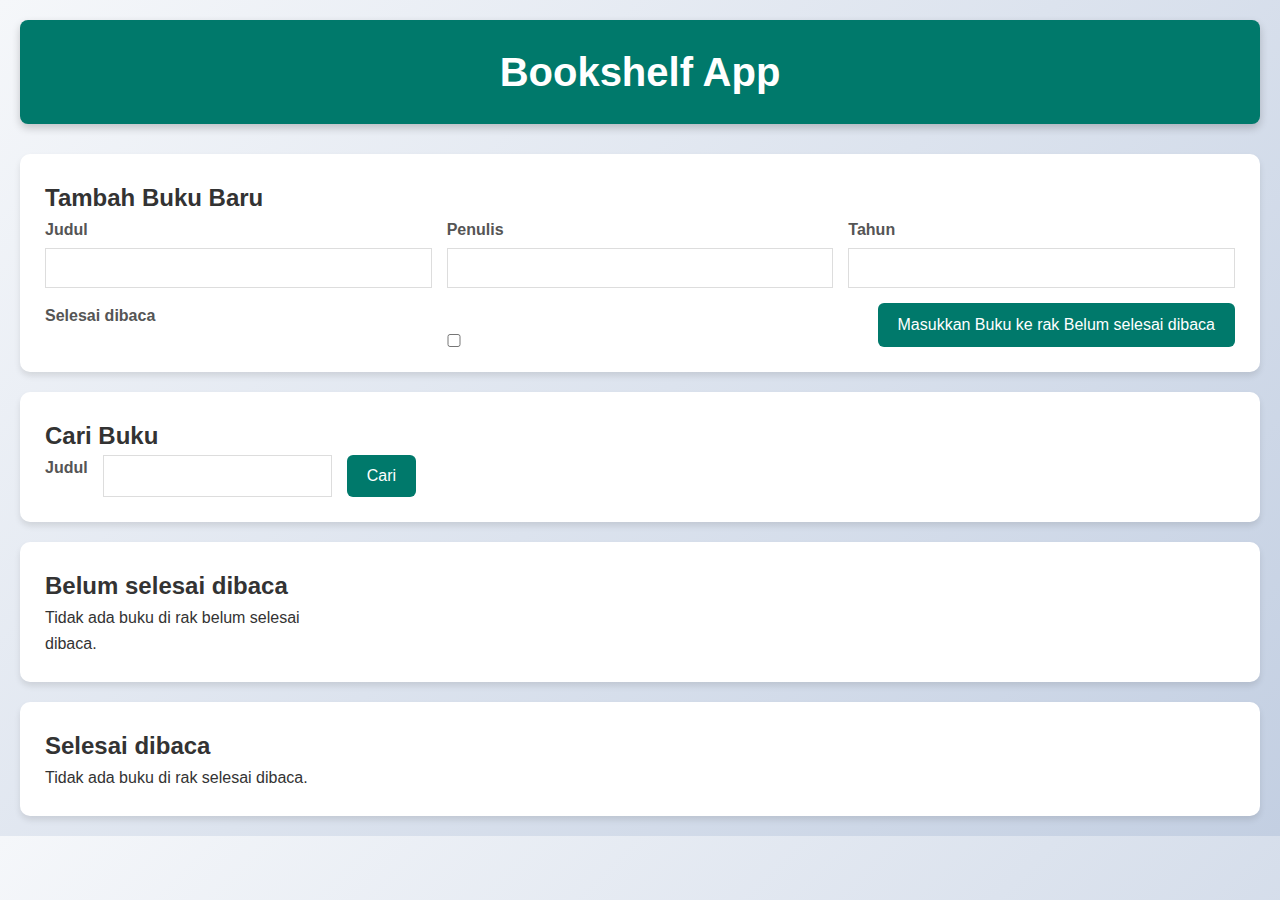
<file: Bookshelf App/index.html>
<!DOCTYPE html>
<html lang="en">
  <head>
    <meta http-equiv="Content-Type" content="text/html;charset=UTF-8" />
    <meta name="viewport" content="width=device-width, initial-scale=1.0" />
    <title>Bookshelf App</title>
    <link rel="stylesheet" href="style.css">
    <!-- Impor script kamu di sini -->
    <!-- Lampirkan `defer` jika pemanggilan dilakukan dalam <head> -->
    <script defer src="main.js"></script>
  </head>
  <body>
    <header>
      <h1>Bookshelf App</h1>
    </header>

    <main>
      <section>
        <h2>Tambah Buku Baru</h2>
        <form id="bookForm" data-testid="bookForm">
          <div>
            <label for="bookFormTitle">Judul</label>
            <input id="bookFormTitle" type="text" required data-testid="bookFormTitleInput" />
          </div>
          <div>
            <label for="bookFormAuthor">Penulis</label>
            <input id="bookFormAuthor" type="text" required data-testid="bookFormAuthorInput" />
          </div>
          <div>
            <label for="bookFormYear">Tahun</label>
            <input id="bookFormYear" type="number" required data-testid="bookFormYearInput" />
          </div>
          <div>
            <label for="bookFormIsComplete">Selesai dibaca</label>
            <input
              id="bookFormIsComplete"
              type="checkbox"
              data-testid="bookFormIsCompleteCheckbox"
            />
          </div>
          <button id="bookFormSubmit" type="submit" data-testid="bookFormSubmitButton">
            Masukkan Buku ke rak <span>Belum selesai dibaca</span>
          </button>
        </form>
      </section>

      <section>
        <h2>Cari Buku</h2>
        <form id="searchBook" data-testid="searchBookForm">
          <label for="searchBookTitle">Judul</label>
          <input id="searchBookTitle" type="text" data-testid="searchBookFormTitleInput" />
          <button id="searchSubmit" type="submit" data-testid="searchBookFormSubmitButton">
            Cari
          </button>
        </form>
      </section>

      <section>
        <h2>Belum selesai dibaca</h2>

        <div id="incompleteBookList" data-testid="incompleteBookList">
          <!-- 
            Ini adalah struktur HTML untuk masing-masing buku.
            Pastikan susunan elemen beserta atribut data-testid menyesuaikan seperti contoh ini.
          -->
        
        </div>
      </section>

      <section>
        <h2>Selesai dibaca</h2>

        <div id="completeBookList" data-testid="completeBookList">
          <!-- 
            Ini adalah struktur HTML untuk masing-masing buku.
            Pastikan susunan elemen beserta atribut data-testid menyesuaikan seperti contoh ini.
          -->
          
        </div>
      </section>
    </main>
  </body>
</html>
</file>
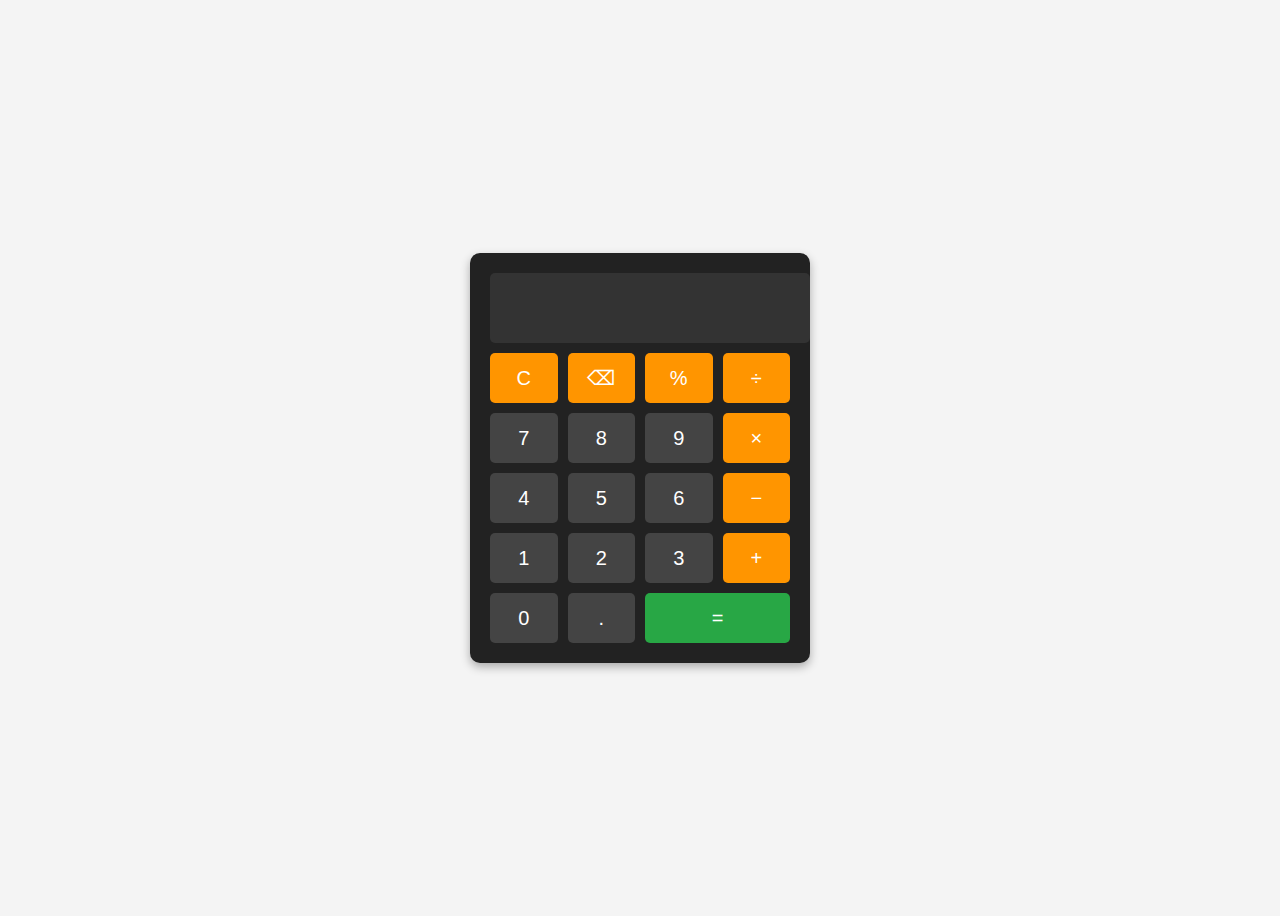
<file: calculator/index.html>
<!DOCTYPE html>
<html lang="id">
<head>
    <meta charset="UTF-8">
    <meta name="viewport" content="width=device-width, initial-scale=1.0">
    <title>Kalkulator</title>
    <link rel="stylesheet" href="style.css">
</head>
<body>

    <div class="calculator">
        <input type="text" id="display" disabled>
        <div class="buttons">
            <button class="operator" onclick="clearDisplay()">C</button>
            <button class="operator" onclick="deleteLast()">⌫</button>
            <button class="operator" onclick="appendToDisplay('%')">%</button>
            <button class="operator" onclick="appendToDisplay('/')">÷</button>

            <button onclick="appendToDisplay('7')">7</button>
            <button onclick="appendToDisplay('8')">8</button>
            <button onclick="appendToDisplay('9')">9</button>
            <button class="operator" onclick="appendToDisplay('*')">×</button>

            <button onclick="appendToDisplay('4')">4</button>
            <button onclick="appendToDisplay('5')">5</button>
            <button onclick="appendToDisplay('6')">6</button>
            <button class="operator" onclick="appendToDisplay('-')">−</button>

            <button onclick="appendToDisplay('1')">1</button>
            <button onclick="appendToDisplay('2')">2</button>
            <button onclick="appendToDisplay('3')">3</button>
            <button class="operator" onclick="appendToDisplay('+')">+</button>

            <button onclick="appendToDisplay('0')">0</button>
            <button onclick="appendToDisplay('.')">.</button>
            <button class="equal" onclick="calculateResult()">=</button>
        </div>
    </div>

    <script src="script.js"></script>
</body>
</html>
</file>
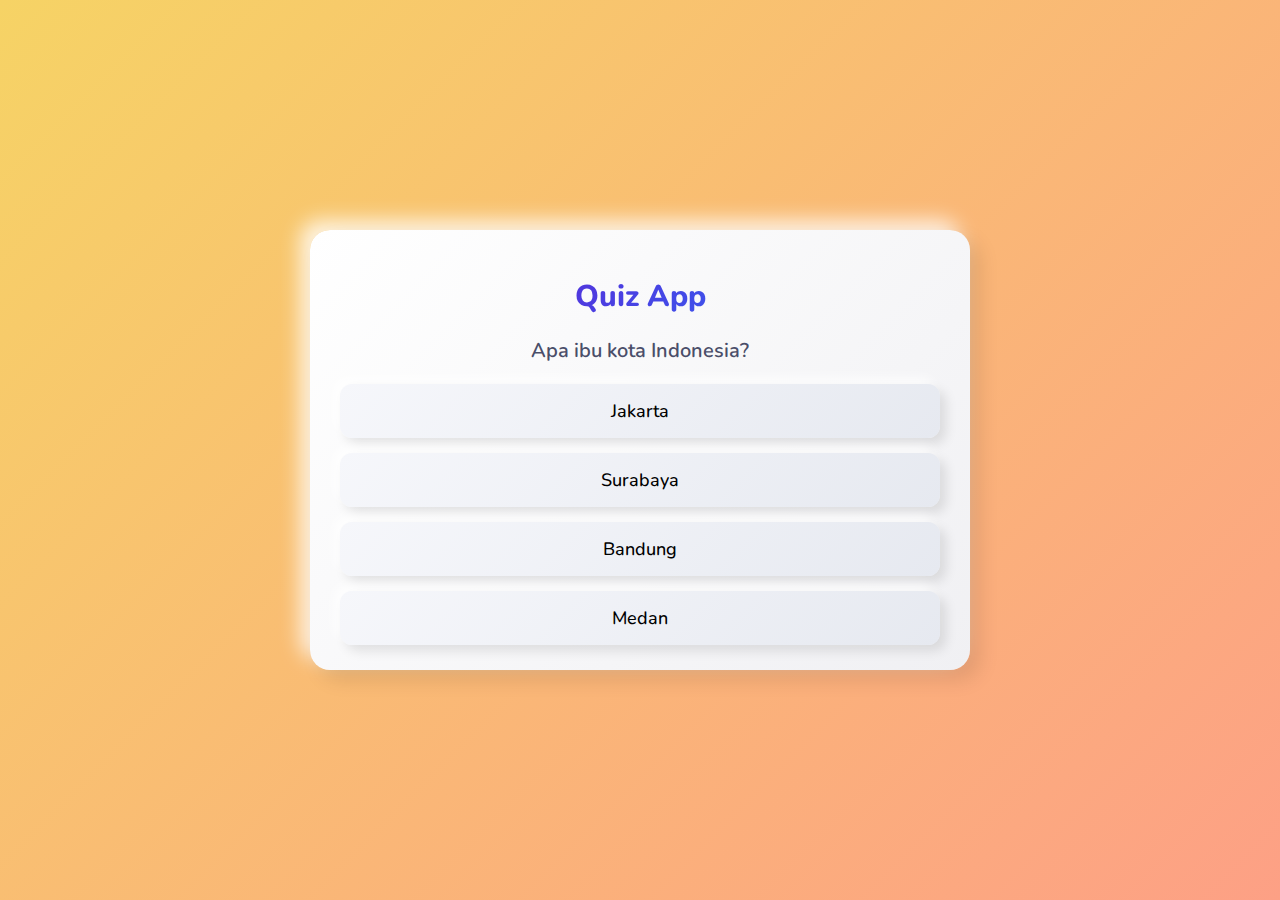
<file: quizapp/index.html>
<!DOCTYPE html>
<html lang="id">
<head>
    <meta charset="UTF-8">
    <meta name="viewport" content="width=device-width, initial-scale=1.0">
    <title>Quiz App</title>
    <link rel="stylesheet" href="style.css">
</head>
<body>
    <div class="quiz-container">
        <h1>Quiz App</h1>
        <p id="question"></p>
        <ul id="answers"></ul>
        <button id="next" class="hidden">Soal Selanjutnya</button>
        <p id="result" class="hidden"></p>
        <button id="retry" class="hidden">Coba Lagi</button>
    </div>
    <script src="script.js"></script>
</body>
</html>
</file>
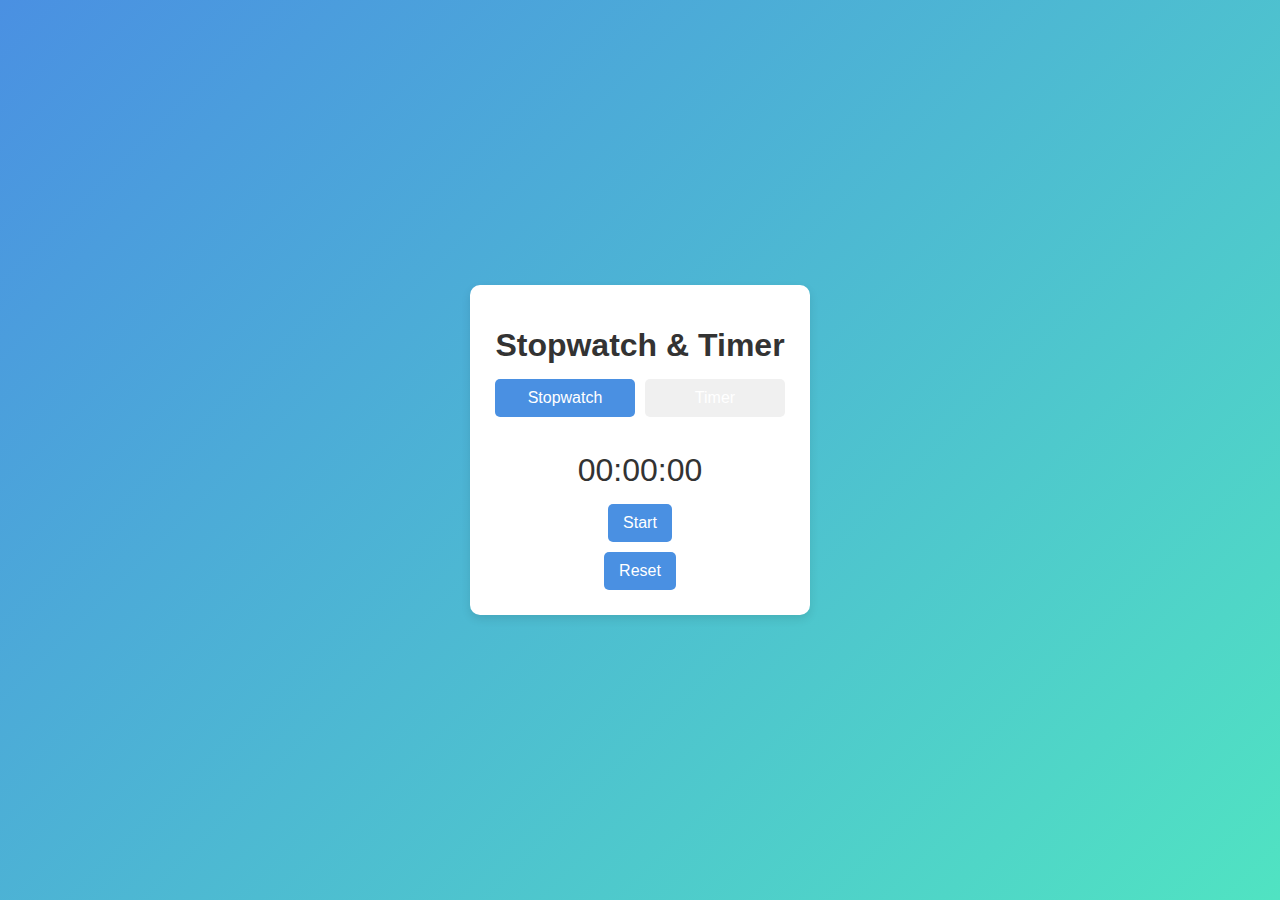
<file: stopwatch/index.html>
<!DOCTYPE html>
<html lang="id">
<head>
    <meta charset="UTF-8">
    <meta name="viewport" content="width=device-width, initial-scale=1.0">
    <title>Stopwatch & Timer</title>
    <link rel="stylesheet" href="style.css">
</head>
<body>
    <div class="container">
        <h1>Stopwatch & Timer</h1>
        <div class="tabs">
            <button class="tab active" id="stopwatch-tab">Stopwatch</button>
            <button class="tab" id="timer-tab">Timer</button>
        </div>

        <!-- Stopwatch Section -->
        <div id="stopwatch-section" class="section">
            <p id="stopwatch-display">00:00:00</p>
            <button id="start-stopwatch">Start</button>
            <button id="pause-stopwatch" class="hidden">Pause</button>
            <button id="reset-stopwatch">Reset</button>
        </div>

        <!-- Timer Section -->
        <div id="timer-section" class="section hidden">
            <input type="number" id="timer-input" placeholder="Masukkan waktu (detik)">
            <p id="timer-display">00:00</p>
            <button id="start-timer">Start</button>
            <button id="pause-timer" class="hidden">Pause</button>
            <button id="reset-timer">Reset</button>
        </div>
    </div>

    <script src="script.js"></script>
</body>
</html>
</file>
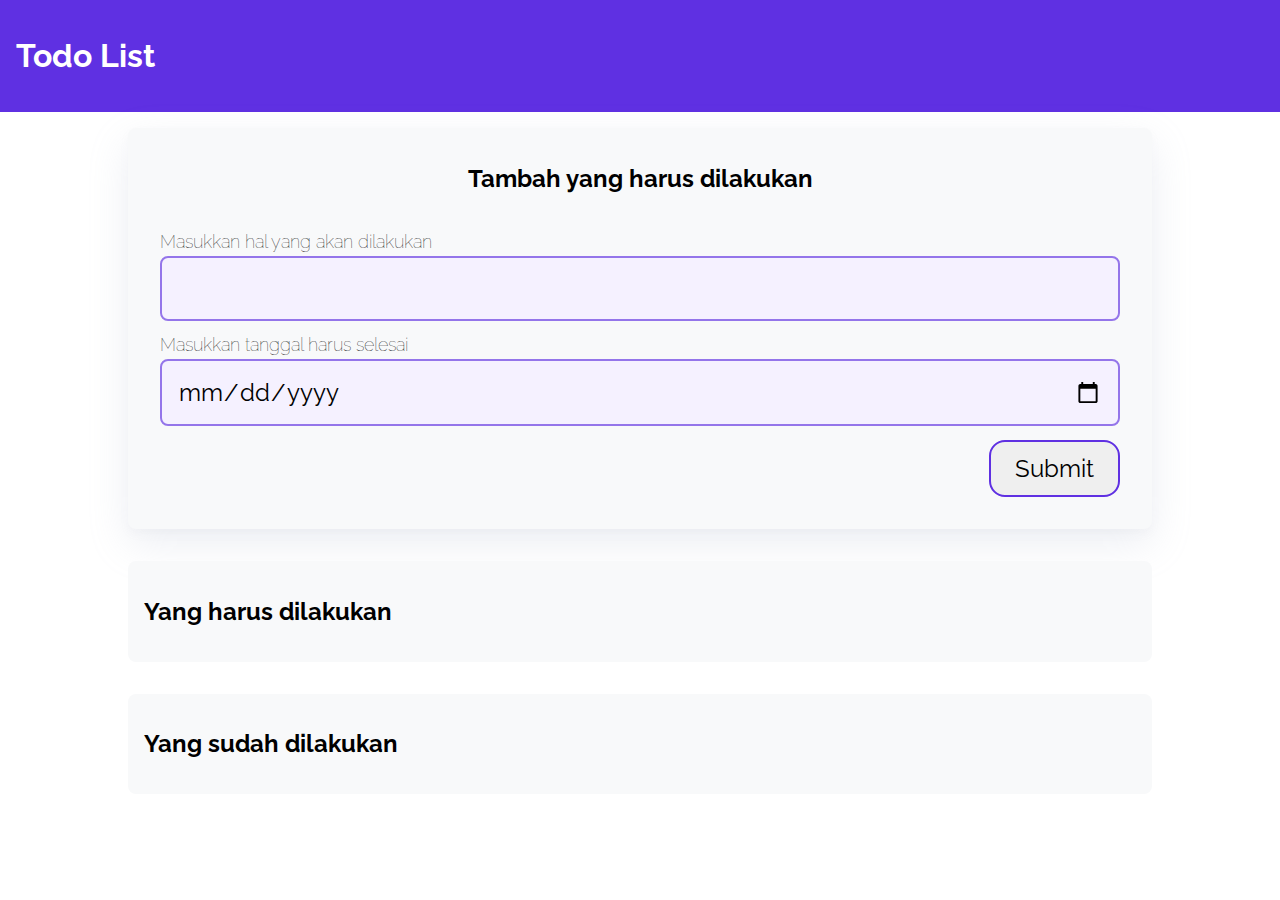
<file: todoapps/index.html>
<!DOCTYPE html>
<html lang="en">
<head>
  <meta charset="UTF-8">
  <meta http-equiv="X-UA-Compatible" content="IE=edge">
  <meta name="viewport" content="width=device-width, initial-scale=1.0">
  <title>Todo Apps</title>
  <link rel="stylesheet" href="css/style.css">
</head>

<body>
<header>
  <h1>Todo List</h1>
</header>

<div class="wrapper">
  <div class="container bg-white shadow" id="add-todo">
    <h2 class="container-header text-center">Tambah yang harus dilakukan</h2>
    <form class="form" action="#" id="form">
      <div class="form-group form-title">
        <label for="title">Masukkan hal yang akan dilakukan</label>
        <input type="text" id="title" name="title" required>
      </div>
      <div class="form-group form-title">
        <label for="date">Masukkan tanggal harus selesai</label>
        <input type="date" id="date" name="date" required>
      </div>
      <input type="submit" value="Submit" name="Submit" class="btn-submit">
    </form>
  </div>

  <div class="container">
    <h2 class="container-header">Yang harus dilakukan</h2>
    
    <div class="list-item" id="todos">
    </div>
  </div>

  <div class="container">
    <h2 class="container-header">Yang sudah dilakukan</h2>
    
    <div class="list-item" id="completed-todos">
    </div>
  </div>
</div>
<script src="js/script.js" type="text/javascript"></script>
</body>
</html>
</file>
<file: Bookshelf App/style.css>
* {
    margin: 0;
    padding: 0;
    box-sizing: border-box; 
 }
 
 body {
      font-family: 'Poppins', sans-serif;
      line-height: 1.6;
      margin: 20px;
      background: linear-gradient(135deg, #f5f7fa, #c3cfe2);
      color: #333;
 
 }
 
 header {
     text-align: center;
     background-color: #00796b;
     color: white;
     padding: 20px 0;
     margin-bottom: 30px;
     border-radius:  8px;
     box-shadow: 0 4px 8px rgba(0, 0, 0, 0.2);
 
 }
 
 header h1 {
     font-size: 2.5rem;
     font-weight: 700;
 }
 
 section {
     background-color: white;
     padding: 25px;
     margin-bottom: 20px;
     border-radius: 10px;
     box-shadow: 0 4px 6px rgba(0, 0, 0, 0.1);
     transition: transform 0.3s ease, box-shadow 0.3s ease;
 }
 
 section:hover{
     transform: translate(-5px);
     box-shadow: 0 6px 10px rgba(0, 0, 0, 0.2);
 }
 
 form {
     display: flex;
     flex-wrap: wrap;
     gap: 15px;
 }
 
 form div {
     flex: 1 1 300px;
     display: flex;
     flex-direction: column;
 }
 
 form label {
     margin-bottom: 5px;
     font-weight: 600;
     color: #555;
 }
 
 form input[type="text"],
 form input[type="number"],
 form input[type="checkbox"] {
     padding: 10px;
     border: 1px solid #ddd;
     font-size: 1rem;
     transition: border-color 0.3s ease;
 }
 
 form input[type="text"]:focus,
 form input[type="number"]:focus {
     border-color: #00796b;
     outline: none;
 }
 
 form button {
     padding:  12px 20px;
     border: none;
     background-color: #00796b;
     color: white;
     border-radius: 6px;
     font-size: 1rem;
     cursor: pointer;
     transition: background-color 0.3s ease, transform 0.2s ease;
 }
 
 form button:hover {
     background-color: #004d40;
     transform: translateY(-2px);
 }
 
 #incompleteBookList,
 #completeBookList {
     display: grid;
     grid-template-columns: repeat(auto-fill, minmax(250px, 1fr));
     gap: 20px;
 }
 
 #incompleteBookList div,
 #completeBookList div {
     padding: 20px;
     background: #ffffff;
     border: 1px solid #ddd;
     border-radius: 10px;
     box-shadow: 0 3px 5px rgba(0, 0, 0, 0.1);
     transition: transform 0.3s ease, box-shadow 0.3s ease;
 }
 
 #incompleteBookList div:hover,
 #completeBookList div:hover {
     transform: translateY(-5px);
     box-shadow: 0 5px 8px rgba(0, 0, 0, 0.2);
 }
 
 #incompleteBookList h3,
 #completeBookList h3 {
     margin-bottom: 10px;
     font-size: 1.3rem;
     font-weight: bold;
 }
 
 #incompleteBookList p,
 #completeBookList p {
     margin-bottom: 10px;
     color: #555;
     font-size: 1rem;
 }
 
 #incompleteBookList button,
 #completeBookList button {
     display: inline-block;
     margin: 5px 5px 5px 0;
     padding: 10px 15px;
     font-size: 0.9rem;
     border: none;
     border-radius: 5px;
     cursor: pointer;
     background-color: #00796b;
     color: white;
     transition: background-color 0.3s ease;
 
 }
 
 #incompleteBookList button:hover,
 #completeBookList button:hover {
     background-color: #004d40;
 }
 
 @media (max-width: 768px) {
     form {
         flex-direction: column;
     }
 
     #incompleteBookList ,
     #completeBookList {
         grid-template-columns: 1fr;
     }
 }
</file>
<file: calculator/style.css>
body {
    display: flex;
    justify-content: center;
    align-items: center;
    height: 100vh;
    background-color: #f4f4f4;
    font-family: Arial, sans-serif;
}

.calculator {
    width: 300px;
    background-color: #222;
    padding: 20px;
    border-radius: 10px;
    box-shadow: 0 4px 10px rgba(0, 0, 0, 0.3);
}

#display {
    width: 100%;
    height: 50px;
    font-size: 24px;
    text-align: right;
    padding: 10px;
    border: none;
    background: #333;
    color: white;
    border-radius: 5px;
    margin-bottom: 10px;
}

.buttons {
    display: grid;
    grid-template-columns: repeat(4, 1fr);
    gap: 10px;
}

button {
    width: 100%;
    height: 50px;
    font-size: 20px;
    border: none;
    background: #444;
    color: white;
    border-radius: 5px;
    cursor: pointer;
    transition: 0.3s;
}

button:hover {
    background: #666;
}

.operator {
    background: #ff9500;
}

.operator:hover {
    background: #e08900;
}

.equal {
    background: #28a745;
    grid-column: span 2;
}

.equal:hover {
    background: #218838;
}
</file>
<file: quizapp/style.css>
/* Import Font */
@import url('https://fonts.googleapis.com/css2?family=Nunito:wght@400;600;800&display=swap');

/* General Styles */
body {
    margin: 0;
    padding: 0;
    font-family: 'Nunito', sans-serif;
    background: linear-gradient(135deg, #f6d365, #fda085); /* Warna gradien latar belakang */
    display: flex;
    align-items: center;
    justify-content: center;
    min-height: 100vh;
}

/* Container Styling */
.quiz-container {
    width: 90%;
    max-width: 600px;
    background: linear-gradient(135deg, #ffffff, #f0f0f3);
    border-radius: 20px;
    padding: 25px 30px;
    box-shadow: 10px 10px 20px rgba(0, 0, 0, 0.1), -10px -10px 20px rgba(255, 255, 255, 0.8);
    text-align: center;
    animation: fadeIn 0.6s ease-in-out;
}

@keyframes fadeIn {
    from {
        opacity: 0;
        transform: translateY(20px);
    }
    to {
        opacity: 1;
        transform: translateY(0);
    }
}

/* Header */
h1 {
    font-size: 30px;
    font-weight: 800;
    margin-bottom: 20px;
    color: #4a4e69;
    background: linear-gradient(135deg, #6a11cb, #2575fc);
    -webkit-background-clip: text;
    -webkit-text-fill-color: transparent;
}

/* Question */
#question {
    font-size: 20px;
    font-weight: 600;
    margin-bottom: 20px;
    color: #4a4e69;
}

/* Answer Options */
#answers {
    list-style: none;
    padding: 0;
    margin: 0;
    display: grid;
    gap: 15px;
}

#answers li {
    font-size: 18px;
    font-weight: 500;
    padding: 15px;
    background: linear-gradient(135deg, #f6f7fb, #e6e9f0);
    border-radius: 12px;
    cursor: pointer;
    transition: all 0.3s ease;
    box-shadow: 6px 6px 12px rgba(0, 0, 0, 0.1), -6px -6px 12px rgba(255, 255, 255, 0.8);
}

#answers li:hover {
    background: linear-gradient(135deg, #dfe9f3, #ffffff);
    transform: translateY(-2px);
    box-shadow: 8px 8px 16px rgba(0, 0, 0, 0.1), -8px -8px 16px rgba(255, 255, 255, 0.8);
}

/* Correct and Incorrect Styling */
#answers li.correct {
    background: linear-gradient(135deg, #9be15d, #00e3ae);
    box-shadow: 6px 6px 12px rgba(0, 0, 0, 0.1), -6px -6px 12px rgba(255, 255, 255, 0.8);
    color: white;
    font-weight: 700;
}

#answers li.incorrect {
    background: linear-gradient(135deg, #ff512f, #dd2476);
    box-shadow: 6px 6px 12px rgba(0, 0, 0, 0.1), -6px -6px 12px rgba(255, 255, 255, 0.8);
    color: white;
    font-weight: 700;
}

/* Button */
button {
    font-size: 16px;
    font-weight: 600;
    padding: 12px 20px;
    background: linear-gradient(135deg, #36d1dc, #5b86e5);
    color: #ffffff;
    border: none;
    border-radius: 12px;
    cursor: pointer;
    margin-top: 20px;
    transition: all 0.3s ease;
    box-shadow: 6px 6px 12px rgba(0, 0, 0, 0.1), -6px -6px 12px rgba(255, 255, 255, 0.8);
}

button:hover {
    background: linear-gradient(135deg, #2b8ed1, #497bda);
    transform: translateY(-2px);
    box-shadow: 8px 8px 16px rgba(0, 0, 0, 0.1), -8px -8px 16px rgba(255, 255, 255, 0.8);
}

/* Result */
#result {
    font-size: 20px;
    margin-top: 20px;
    color: #4a5568;
    font-weight: 600;
}

/* Hidden Elements */
.hidden {
    display: none;
}
</file>
<file: stopwatch/style.css>
body {
    font-family: Arial, sans-serif;
    display: flex;
    justify-content: center;
    align-items: center;
    height: 100vh;
    background: linear-gradient(135deg, #4A90E2, #50E3C2);
    margin: 0;
}

.container {
    background: white;
    padding: 20px;
    border-radius: 10px;
    text-align: center;
    box-shadow: 0px 4px 10px rgba(0, 0, 0, 0.1);
    width: 300px;
}

h1 {
    margin-bottom: 10px;
    color: #333;
}

.tabs {
    display: flex;
    justify-content: center;
    margin-bottom: 20px;
}

.tab {
    flex: 1;
    padding: 10px;
    border: none;
    background: #f0f0f0;
    cursor: pointer;
    font-size: 16px;
}

.tab.active {
    background: #4A90E2;
    color: white;
}

.section {
    display: flex;
    flex-direction: column;
    align-items: center;
}

p {
    font-size: 2em;
    margin: 10px 0;
    color: #333;
}

button {
    margin: 5px;
    padding: 10px 15px;
    border: none;
    cursor: pointer;
    font-size: 16px;
    border-radius: 5px;
    background: #4A90E2;
    color: white;
}

button.hidden {
    display: none;
}

input {
    padding: 10px;
    font-size: 16px;
    margin-bottom: 10px;
    width: 80%;
    text-align: center;
}

button:hover {
    opacity: 0.8;
}

.hidden {
    display: none;
}
</file>
<file: todoapps/css/style.css>
@import url('https://fonts.googleapis.com/css2?family=Raleway&display=swap');

* {
    box-sizing: border-box;
}

html, body {
    font-family: Raleway, sans-serif;
    margin: 0;
    padding: 0;
    box-sizing: border-box;
}

header {
    background: #5F30E2;
    padding: 16px;
    color: white;
}

.wrapper {
    display: flex;
    flex-direction: column;
    align-items: center;
}

.wrapper .container {
    width: 1024px;
    border-radius: 8px;
    margin: 16px;
    background: #F8F9FA;
    padding: 16px;
    flex-grow: 1;
    height: fit-content;
}


.item {
    border-radius: 16px;
    margin-top: 16px;
    padding: 12px 24px 12px 24px;
    background: white;
    display: flex;
    align-items: center;
}

.item > .inner h2 {
    margin-bottom: unset;
}

.item > .inner p {
    margin-top: 5px;
}

.form {
    display: flex;
    padding: 16px;
    flex-direction: column;
    height: 300px;
    border-radius: 16px;
}

.form-group {
    display: flex;
    flex-direction: column;
}

.form-group label {
    margin-bottom: 4px;
    font-size: 18px;
    font-weight: lighter;
}

.shadow {
    box-shadow: 0 5px 10px rgba(154, 160, 185, .05), 0 15px 40px rgba(166, 173, 201, .2);
}

input[type=text], input[type=date] {
    font-family: Raleway, sans-serif;
    background: #F5F1FF;
    border: 2px solid #9475EA;
    border-radius: 8px;
    padding: 16px;
    box-sizing: border-box;
    margin-bottom: 8px;
    font-size: 24px;
}

.btn-submit {
    width: fit-content;
    font-family: Raleway, sans-serif;
    border-radius: 16px;
    padding: 12px 24px;
    border: 2px solid #5F30E2;
    color: black;
    font-size: 24px;
    margin-top: auto;
    align-self: flex-end;
    cursor: pointer;
}

.btn-submit:hover {
    background: #5F30E2;
    color: white;
}

input[type=text], input[type=date], .btn-submit:focus {
    outline: none;
}

.text-center {
    text-align: center;
}

.form-title {
    margin: auto 0;
}

.check-button {
    width: 40px;
    height: 40px;

    background: url('../assets/check-outline.svg');
    background-size: contain;
    margin-left: auto;
    cursor: pointer;
    border: none;
}

.check-button:hover {
    background: url('../assets/check-solid.svg');
    background-size: contain;
}

.trash-button {
    width: 40px;
    height: 40px;

    background: url('../assets/trash-outline.svg');
    background-size: contain;
    margin-left: 16px;
    cursor: pointer;
    border: none;
}

.trash-button:hover {
    background: url('../assets/trash-fill.svg');
    background-size: contain;
}

.undo-button {
    width: 40px;
    height: 40px;

    background: url('../assets/undo-ouline.svg');
    background-size: contain;
    margin-left: auto;
    cursor: pointer;
    border: none;
}

.undo-button:hover {
    background: url('../assets/undo-ouline.svg');
    background-size: contain;
}

.check-button:focus, .trash-button {
    outline: none;
}


@media only screen and (max-width: 1024px) {
    .wrapper {
        margin: 0;
    }

    .wrapper .container {
        width: 100%;
    }

    .list-item {
        width: 90%;
    }

    .form {
        width: 100%;
    }
}
</file>
